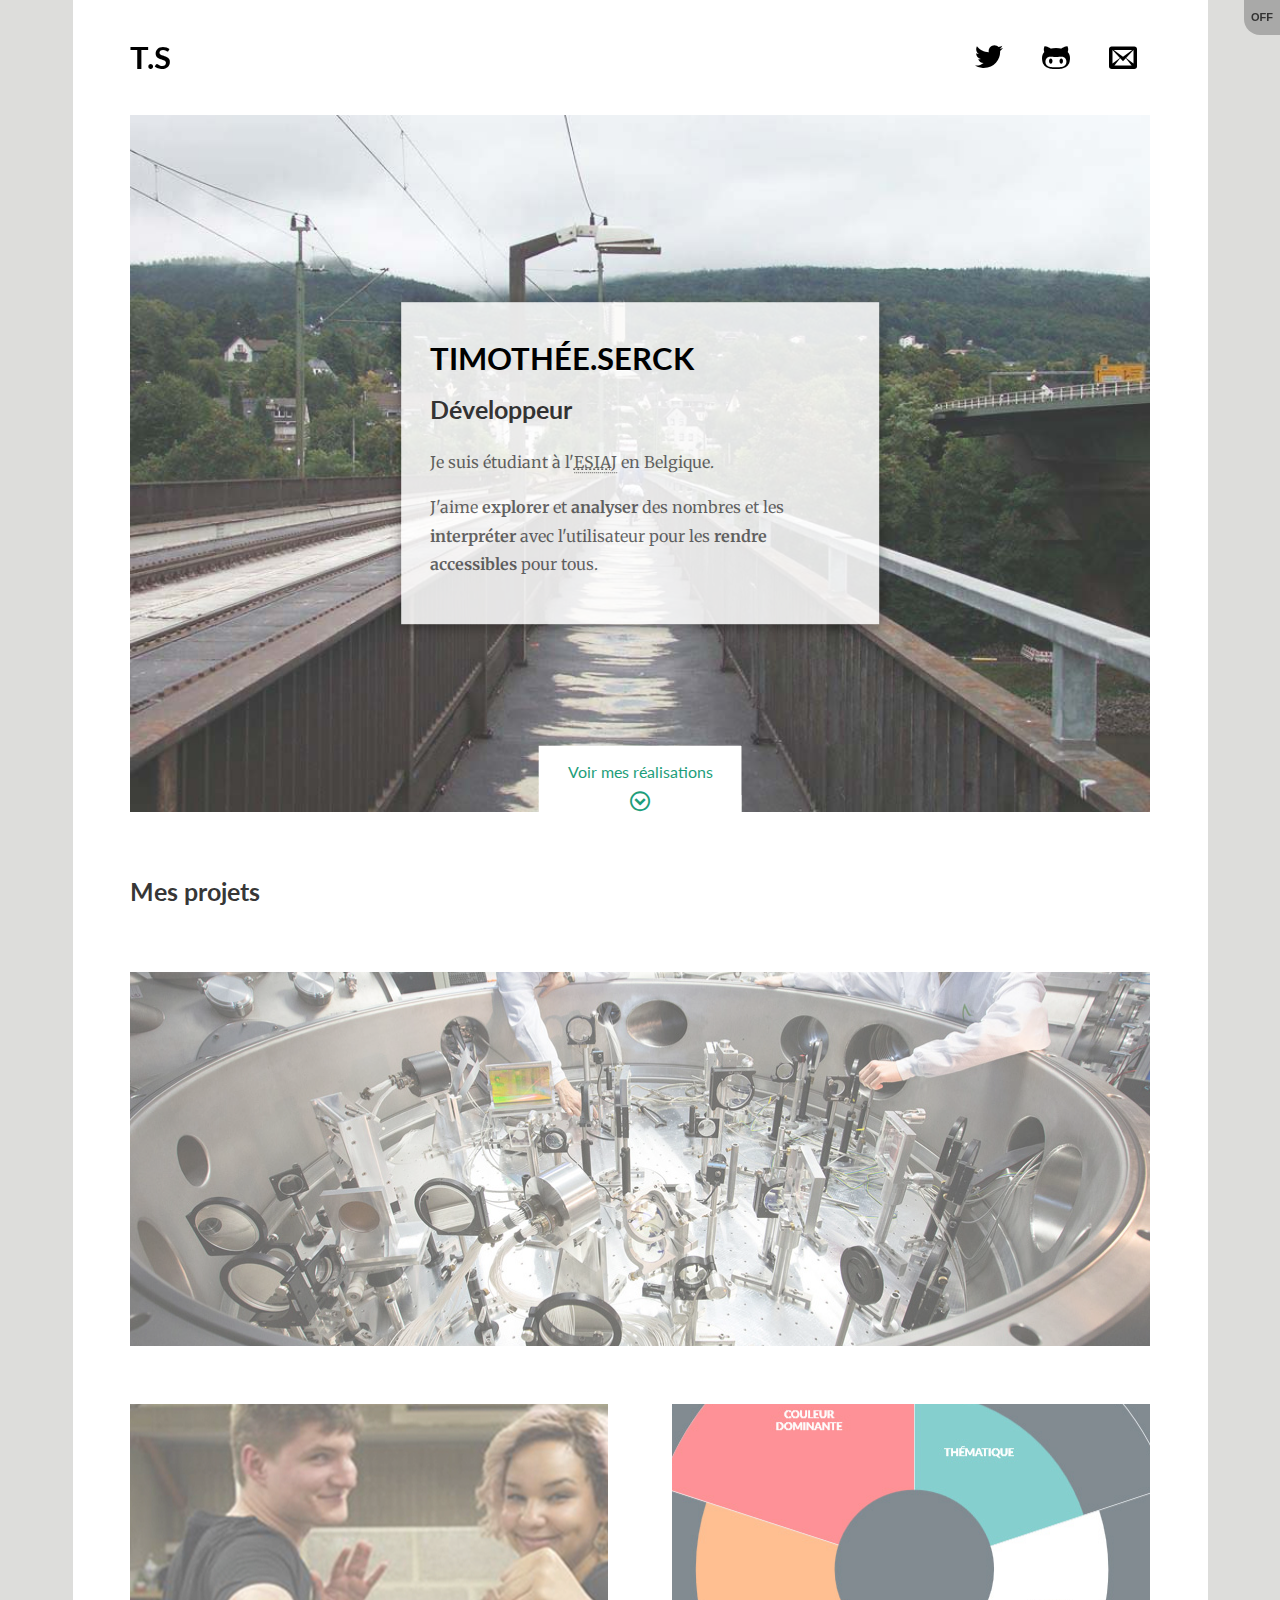
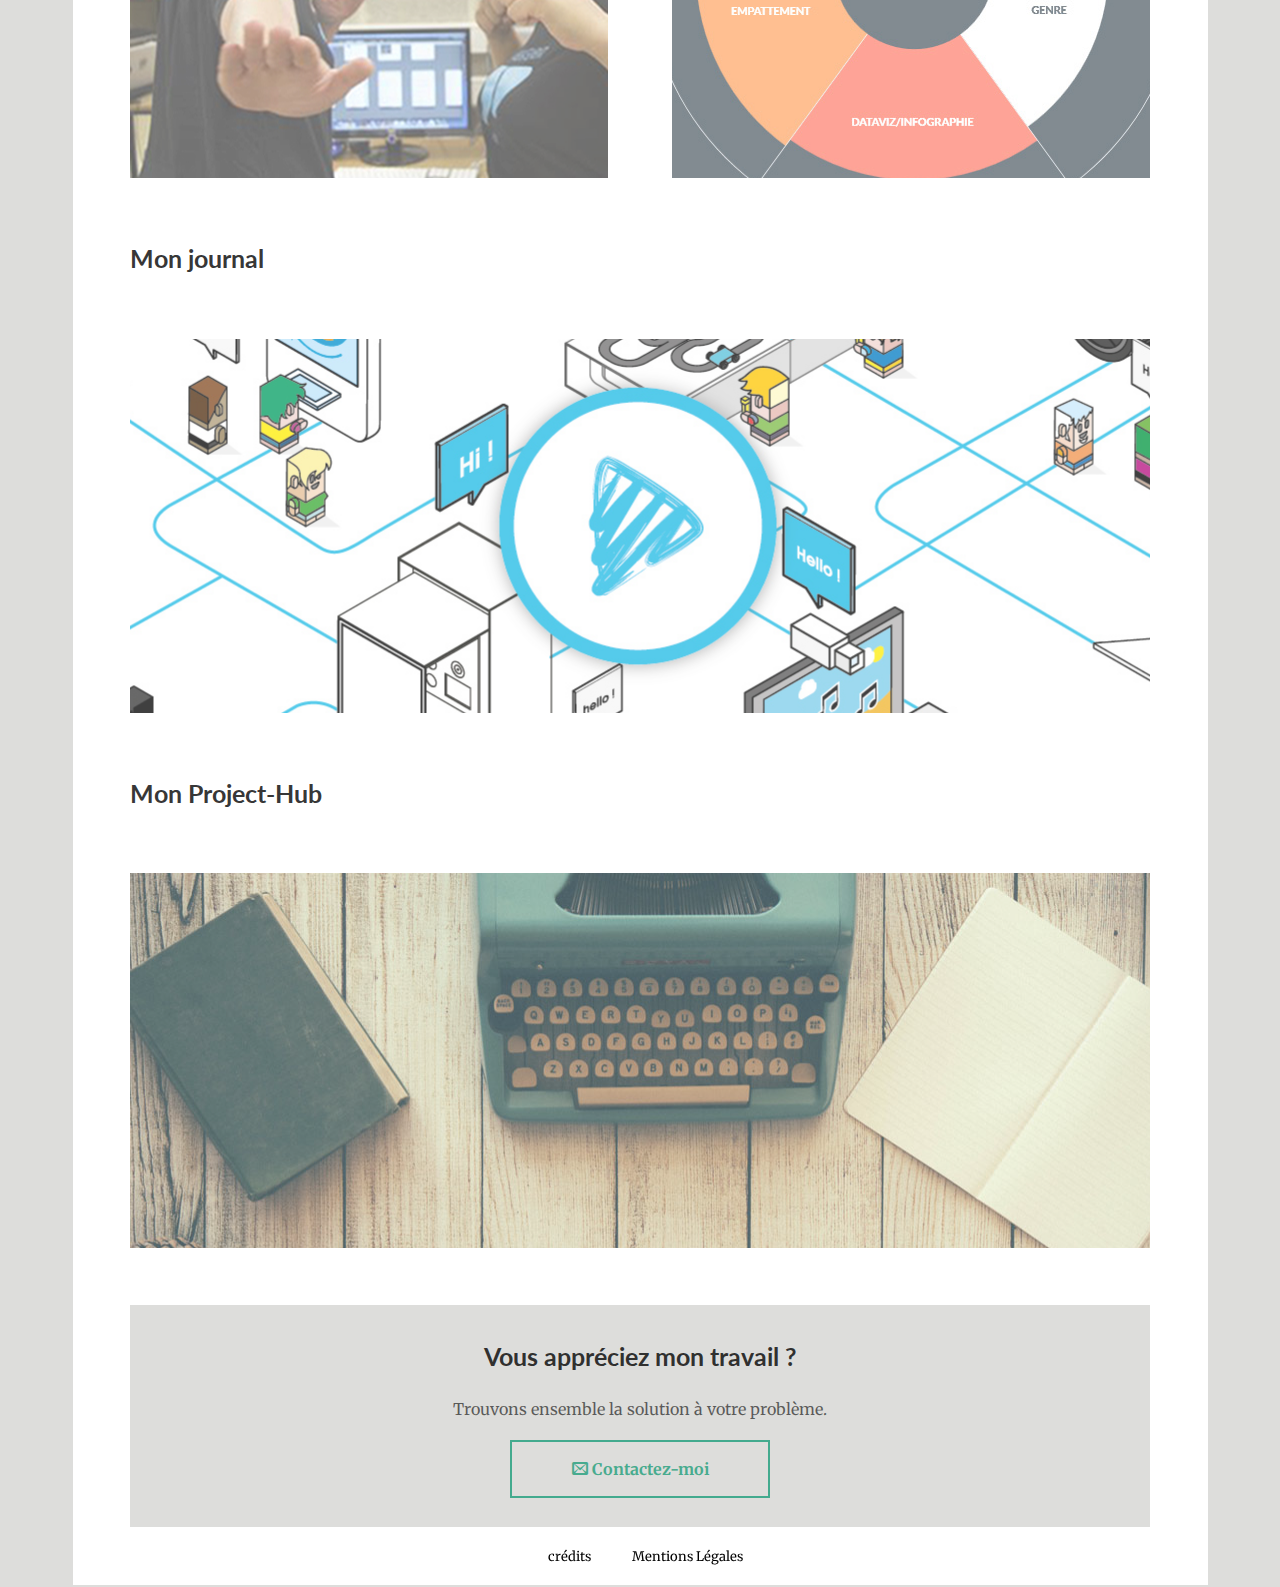
<file: index.html>
<!DOCTYPE html>
<html lang="fr">


<!-- Mirrored from timotheeserck.be/projets/oldsite/ by HTTrack Website Copier/3.x [XR&CO'2014], Sat, 02 Oct 2021 09:22:05 GMT -->
<head>
    <meta charset="utf-8" />
    <title>Timothée Serck</title>
    <meta property="og:title" content="Timothée Serck - Développeur" />
    <meta property="og:type" content="website" />
    <meta property="og:url" content="../../../www.timotheeserck.be/index.html" />
    <meta property="og:image" content="../../../www.timotheeserck.be/img/header.html">
    <meta property="og:description" content="Site personnel de Timothée Serck">
    <meta name="description" content="Site personnel de Timothée Serck">
    <meta name="keywords" content="Timothee, Serck, Développeur, lab, dataviz, webbassement">
    <meta name="author" content="Timothee Serck">
    <meta name="viewport" content="initial-scale=1.0">
    <meta name="apple-mobile-web-app-capable" content="yes">
    <meta name="apple-mobile-web-app-title" content="Timothee Serck">
    <meta name="mobile-web-app-capable" content="yes">
    <meta name="apple-mobile-web-app-status-bar-style" content="black-translucent">
    <link rel="apple-touch-icon" href="img/icon/ts_60.png">
    <link rel="apple-touch-icon" sizes="76x76" href="img/icon/ts_76.png">
    <link rel="apple-touch-icon" sizes="120x120" href="img/icon/ts_120.png">
    <link rel="apple-touch-icon" sizes="152x152" href="img/icon/ts_152.png">
    <link href='http://fonts.googleapis.com/css?family=Lato:700' rel='stylesheet' type='text/css'>
    <link href='http://fonts.googleapis.com/css?family=Merriweather:400,400italic' rel='stylesheet' type='text/css'>
    <link href="css/style.css" rel="stylesheet" />
    <link rel="icon" type="image/gif" href="img/icon/favicon.gif" /> </head>

<body>
    <main class="index">
        <nav role="navigation" class="nav">
            <div class="content_width clearfix">
                <h1 class="logo">T.S</h1>
                <ul class="nav__ul clearfix">
                    <li class="nav__li"> <a target="_blank" class="nav__li--a icon-twitter" href="https://twitter.com/Serck_Timothee" title="Twitter"><span class="visibility_hidden">Twitter</span></a> </li>
                    <li class="nav__li"> <a target="_blank" class="nav__li--a  icon-github" title="Github" href="https://github.com/timserck"><span class="visibility_hidden">Github</span></a> </li>
                    <li class="nav__li"> <a href="mailto:timserck@gmail.com" class="icon-mail nav__li--a" title="Contact"><span class="visibility_hidden">timserck@gmail.com</span></a> </li>
                </ul>
            </div>
        </nav>
        <header>
            <div class="center">
                <div class="center_content header_content">
                    <h1 class="center__h1">Timothée.Serck</h1>
                    <h2 class="center__h2">Développeur</h2>
                    <p class="center__p">Je suis étudiant à l'<abbr title="École Supérieure d'Infographie Albert Jacquard">ESIAJ</abbr> en Belgique.</p>
                    <p class="center__p">J'aime <strong>explorer</strong> et <strong>analyser</strong> des nombres et les <strong>interpréter</strong> avec l'utilisateur pour les <strong>rendre accessibles</strong> pour tous.</p>

                </div> <a class="header__a" href="#projets">Voir mes réalisations<span class="icon-down"> </span></a>
            </div>
        </header>
        <section id="projets" class="projets">
            <h2>Mes projets</h2>
            <ul class="clearfix">
                <li class="projets__li case_lab">
                    <a class="projets__li--a" href="lab.html">
                        <div class="center_content">
                            <h3>Mes découvertes</h3>
                            <p>J’aime expérimenter des nouvelles technologies mais toujours au service de l’utilisateur (Json, UX, API).</p> <span class="btn-1">Explorer</span> </div>
                    </a>
                </li>
                <li class="projets__li col-2 case_wb">
                    <a class="projets__li--a" href="webbassement.html">
                        <div class="center_content">
                            <h3>Web Bassement</h3>
                            <p>24h non stop de code, une application, un jury. Une nouvelle façon de manifester : Laws updates </p> <span class="btn-1">Découvrir</span> </div>
                    </a>
                </li>
                <li class="projets__li col-2 case_meta">
                    <a class="projets__li--a" href="dataviz.html">
                        <div class="center_content">
                            <h3>Meta Dataviz</h3>
                            <p>Chaque année, les étudiants de DWM se prêtent à l'exercice de la visualisation de données. Mais que se passe-t-il lorsqu'on analyse leurs travaux ?</p> <span class="btn-1">Analyser</span> </div>
                    </a>
                </li>

            </ul>
           
        <section class="journal">          
            <h2>Mon journal</h2>
            <ul class="clearfix">
                <li class="projets__li case_stage">
                    <a class="projets__li--a" href="journal/index.html">
                        <div class="center_content">
                            <h3>Journal de stage</h3>
                            <p>à Eventattitude</p>
                            <span class="btn-1">Suivez mes aventures</span> 
                        </div>
                    </a>
                </li>
            </ul> 
        </section>

         <section class="hub">          
            <h2>Mon Project-Hub</h2>
            <ul class="clearfix">
                <li class="projets__li case_hub">
                    <a class="projets__li--a" href="projecthub/index.html">
                        <div class="center_content">
                            <h3>Mes derniers projects</h3>
                            <p>TFE ...</p>
                            <span class="btn-1">Suivez mes projects</span> 
                        </div>
                    </a>
                </li>
            </ul> 
        </section>
        <section class="contact clearfix">
            <h2>Vous appréciez mon travail ?</h2>
            <p>Trouvons ensemble la solution à votre problème.</p>
            <a class="btn-3" href="mailto:timserck@gmail.com">
                <span class="icon-mail"></span> Contactez-moi
                <span class="visibility_hidden">timserck@gmail.com</span>
            </a>
        </section>
        <footer role="contentinfo" class="footer">
            <ul class="footer__ul">
                <li class="footer__li"> <a class="footer__a" href="credits.html">crédits</a> </li>
                <li class="footer__li"> <a class="footer__a" href="mentions.html">Mentions Légales</a> </li>
            </ul>
        </footer>
    </main>
    <script src="js/lib/jquery-1.11.0.min.js"></script>
    <script src="js/lib/hugrid.js"></script>
    <script src="js/lib/retina.js"></script>
    <script src="js/main.js"></script>
</body>


<!-- Mirrored from timotheeserck.be/projets/oldsite/ by HTTrack Website Copier/3.x [XR&CO'2014], Sat, 02 Oct 2021 09:22:10 GMT -->
</html>
</file>
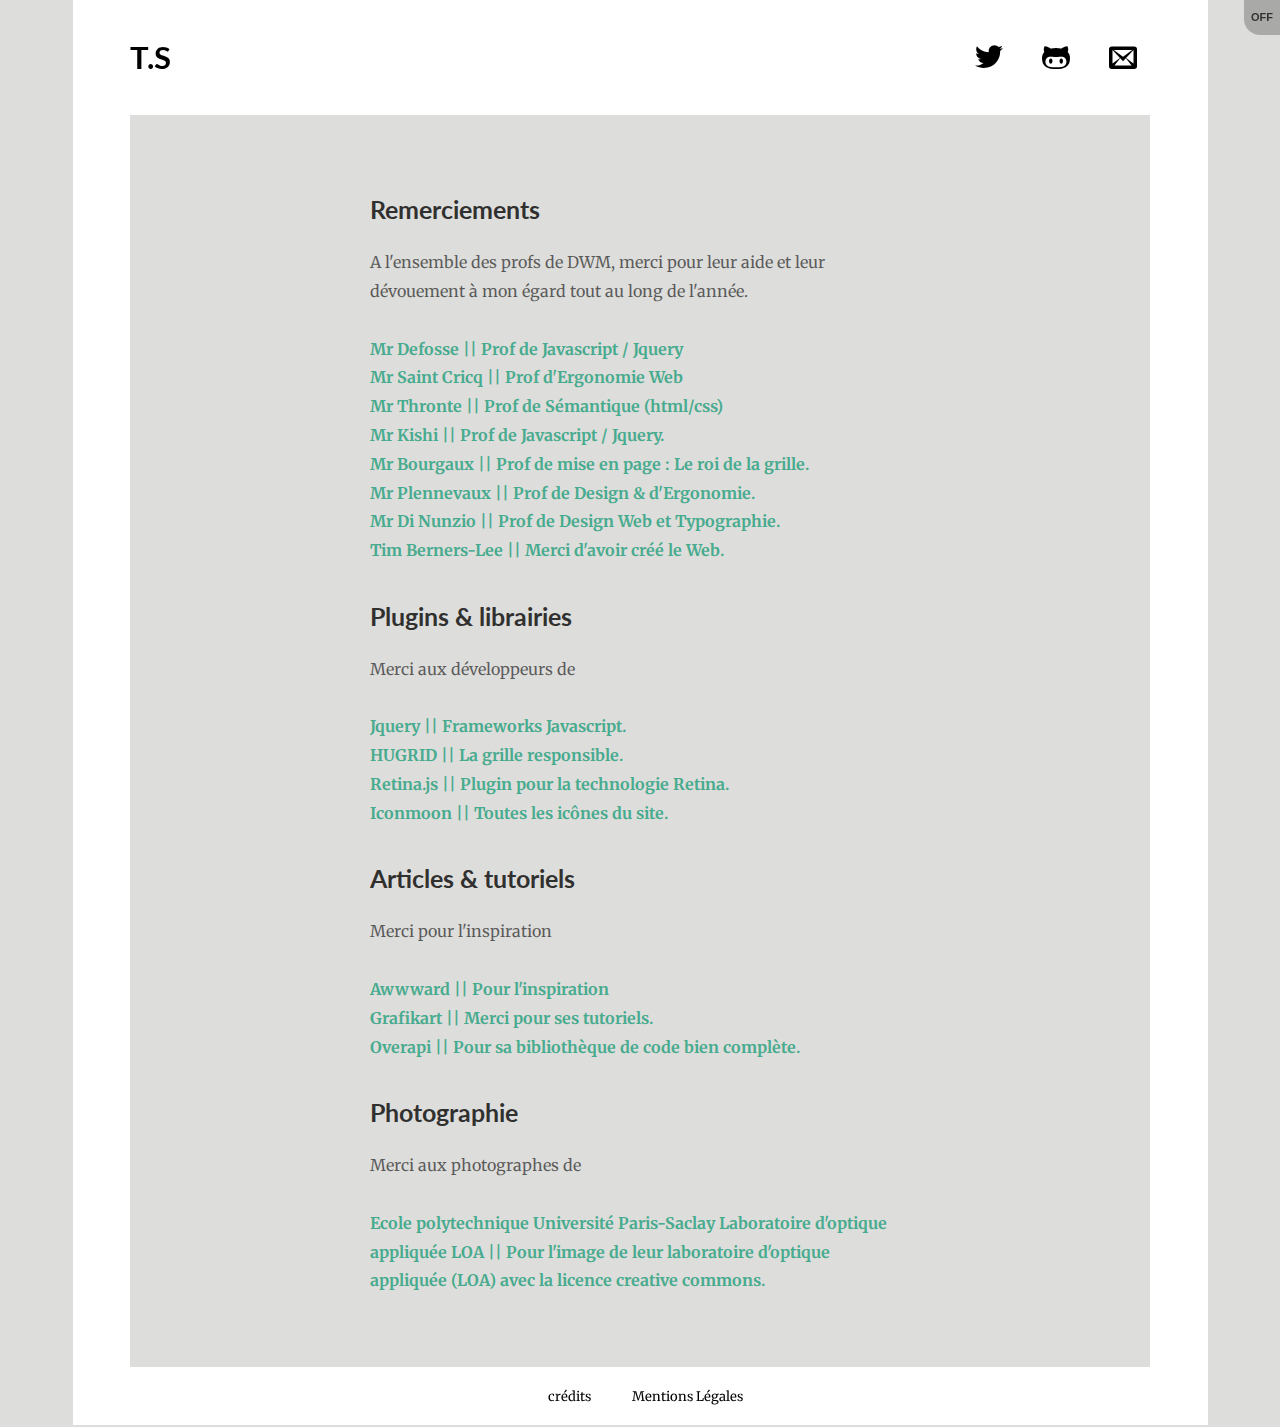
<file: credits.html>
<!DOCTYPE html>
<html lang="fr">


<!-- Mirrored from timotheeserck.be/projets/oldsite/credits.html by HTTrack Website Copier/3.x [XR&CO'2014], Sat, 02 Oct 2021 09:26:04 GMT -->
<head>
    <title>Timothée Serck || crédits</title>
    <meta charset="utf-8" />
    <meta property="og:title" content="crédits" />
    <meta property="og:type" content="website" />
    <meta property="og:url" content="../../../www.timotheeserck.be/credits.html" />
    <meta property="og:image" content="../../../www.timotheeserck.be/img/icon/ts_200.html">
    <meta property="og:description" content="A l'ensemble des profs de DWM, Merci pour leur aide et leur dévouement à mon égard tout au long de l'année.">
    <meta name="description" content="A l'ensemble des profs de DWM, Merci pour leur aide et leur dévouement à mon égard tout au long de l'année.">
    <meta name="keywords" content="Timothee, Serck, Développeur, lab, dataviz, webbassement">
    <meta name="author" content="Timothee Serck">
    <meta name="viewport" content="initial-scale=1.0">
    <meta name="apple-mobile-web-app-capable" content="yes">
    <meta name="apple-mobile-web-app-title" content="Timothee Serck">
    <meta name="mobile-web-app-capable" content="yes">
    <meta name="apple-mobile-web-app-status-bar-style" content="black-translucent">
    <link rel="apple-touch-icon" href="img/icon/ts_60.png">
    <link rel="apple-touch-icon" sizes="76x76" href="img/icon/ts_76.png">
    <link rel="apple-touch-icon" sizes="120x120" href="img/icon/ts_120.png">
    <link rel="apple-touch-icon" sizes="152x152" href="img/icon/ts_152.png">
    <link href='http://fonts.googleapis.com/css?family=Lato:700' rel='stylesheet' type='text/css'>
    <link href='http://fonts.googleapis.com/css?family=Merriweather:400,400italic' rel='stylesheet' type='text/css'>
    <link href="css/style.css" rel="stylesheet" />
    <link rel="icon" type="image/gif" href="img/icon/favicon.gif" /> </head>

<body>
    <main>
        <nav role="navigation" class="nav">
            <div class="content_width clearfix"> <a href="index-2.html"><h1 class="logo" >T.S</h1></a>
                <ul class="nav__ul clearfix">
                    <li class="nav__li"> <a target="_blank" class="nav__li--a icon-twitter" href="https://twitter.com/Serck_Timothee" title="Twitter"><span class="visibility_hidden">Twitter</span></a> </li>
                    <li class="nav__li"> <a target="_blank" class="nav__li--a  icon-github" title="Github" href="https://github.com/timserck"><span class="visibility_hidden">Github</span></a> </li>
                    <li class="nav__li"> <a href="mailto:timserck@gmail.com" class="icon-mail nav__li--a" title="contact"><span class="visibility_hidden">timserck@gmail.com</span></a> </li>
                </ul>
            </div>
        </nav>
        <section class="mention">
            <div class="middle">
                <h2>Remerciements</h2>
                <p>A l'ensemble des profs de DWM, merci pour leur aide et leur dévouement à mon égard tout au long de l'année.</p>
                <ul class="col-space">
                    <li> <a class="btn-2" target="_blank" href="http://be.linkedin.com/pub/christian-delfosse/0/b10/862"> Mr Defosse || Prof de Javascript / Jquery  <span class="icon-target"></span></a> </li>
                    <li> <a class="btn-2" target="_blank" href="https://twitter.com/remysaintcricq">Mr Saint Cricq || Prof d'Ergonomie Web <span class="icon-target"></span></a> </li>
                    <li> <a class="btn-2" target="_blank" href="https://twitter.com/lipelip">Mr Thronte || Prof de Sémantique (html/css) <span class="icon-target"></span></a> </li>
                    <li> <a class="btn-2" target="_blank" href="https://twitter.com/teddytdk">Mr Kishi || Prof de Javascript / Jquery. <span class="icon-target"></span></a> </li>
                    <li> <a class="btn-2" target="_blank" href="https://twitter.com/fbourgaux">Mr Bourgaux || Prof de mise en page : Le roi de la grille. <span class="icon-target"></span></a> </li>
                    <li> <a class="btn-2" target="_blank" href="https://twitter.com/aplennevaux"> Mr Plennevaux || Prof de Design & d'Ergonomie. <span class="icon-target"></span></a>
                        <li> <a class="btn-2" target="_blank" href="https://twitter.com/aqro"> Mr Di Nunzio || Prof de Design Web et Typographie. <span class="icon-target"></span></a> </li>
                        <li> <a class="btn-2" target="_blank" href="http://fr.wikipedia.org/wiki/Tim_Berners-Lee"> Tim Berners-Lee || Merci d'avoir créé le Web. <span class="icon-target"></span></a> </li>
                </ul>
                <h2>Plugins & librairies</h2>
                <p>Merci aux développeurs de </p>
                <ul class="col-space">
                    <li> <a class="btn-2" target="_blank" href="#">Jquery || Frameworks Javascript. <span class="icon-target"></span></a> </li>
                    <li> <a class="btn-2" target="_blank" href="#">HUGRID || La grille responsible. <span class="icon-target"></span></a> </li>
                    <li> <a class="btn-2" target="_blank" href="#">Retina.js || Plugin pour la technologie Retina. <span class="icon-target"></span></a> </li>
                    <li> <a class="btn-2" target="_blank" href="#">Iconmoon || Toutes les icônes du site. <span class="icon-target"></span></a> </li>
                </ul>
                <h2>Articles & tutoriels</h2>
                <p>Merci pour l'inspiration</p>
                <ul class="col-space">
                    <li> <a class="btn-2" target="_blank" href="http://www.awwwards.com/">Awwward || Pour l'inspiration <span class="icon-target"></span> </a> </li>
                    <li> <a class="btn-2" target="_blank" href="http://www.grafikart.fr/">Grafikart || Merci pour ses tutoriels. <span class="icon-target"></span></a> </li>
                    <li> <a class="btn-2" target="_blank" href="http://overapi.com/">Overapi || Pour sa bibliothèque de code bien complète. <span class="icon-target"></span></a> </li>
                </ul>
                <h2>Photographie</h2>
                <p>Merci aux photographes de</p>
                <ul class="col-space">
                    <li> <a class="btn-2" target="_blank" href="https://goo.gl/FNkicw">
Ecole polytechnique Université Paris-Saclay  Laboratoire d'optique appliquée LOA || Pour l'image de leur laboratoire d'optique appliquée (LOA) avec la licence creative commons. <span class="icon-target"></span></a> </li>
                </ul>
            </div>
        </section>
        <footer class="footer" role="contentinfo">
            <ul class="footer__ul">
                <li class="footer__li"> <a class="footer__a" href="credits.html">crédits</a> </li>
                <li class="footer__li"> <a class="footer__a" href="mentions.html">Mentions Légales</a> </li>
            </ul>
        </footer>
    </main>
    <script src="js/lib/jquery-1.11.0.min.js"></script>
    <script src="js/lib/hugrid.js"></script>
    <script src="js/lib/retina.js"></script>
    <script src="js/main.js"></script>
</body>


<!-- Mirrored from timotheeserck.be/projets/oldsite/credits.html by HTTrack Website Copier/3.x [XR&CO'2014], Sat, 02 Oct 2021 09:26:05 GMT -->
</html>
</file>
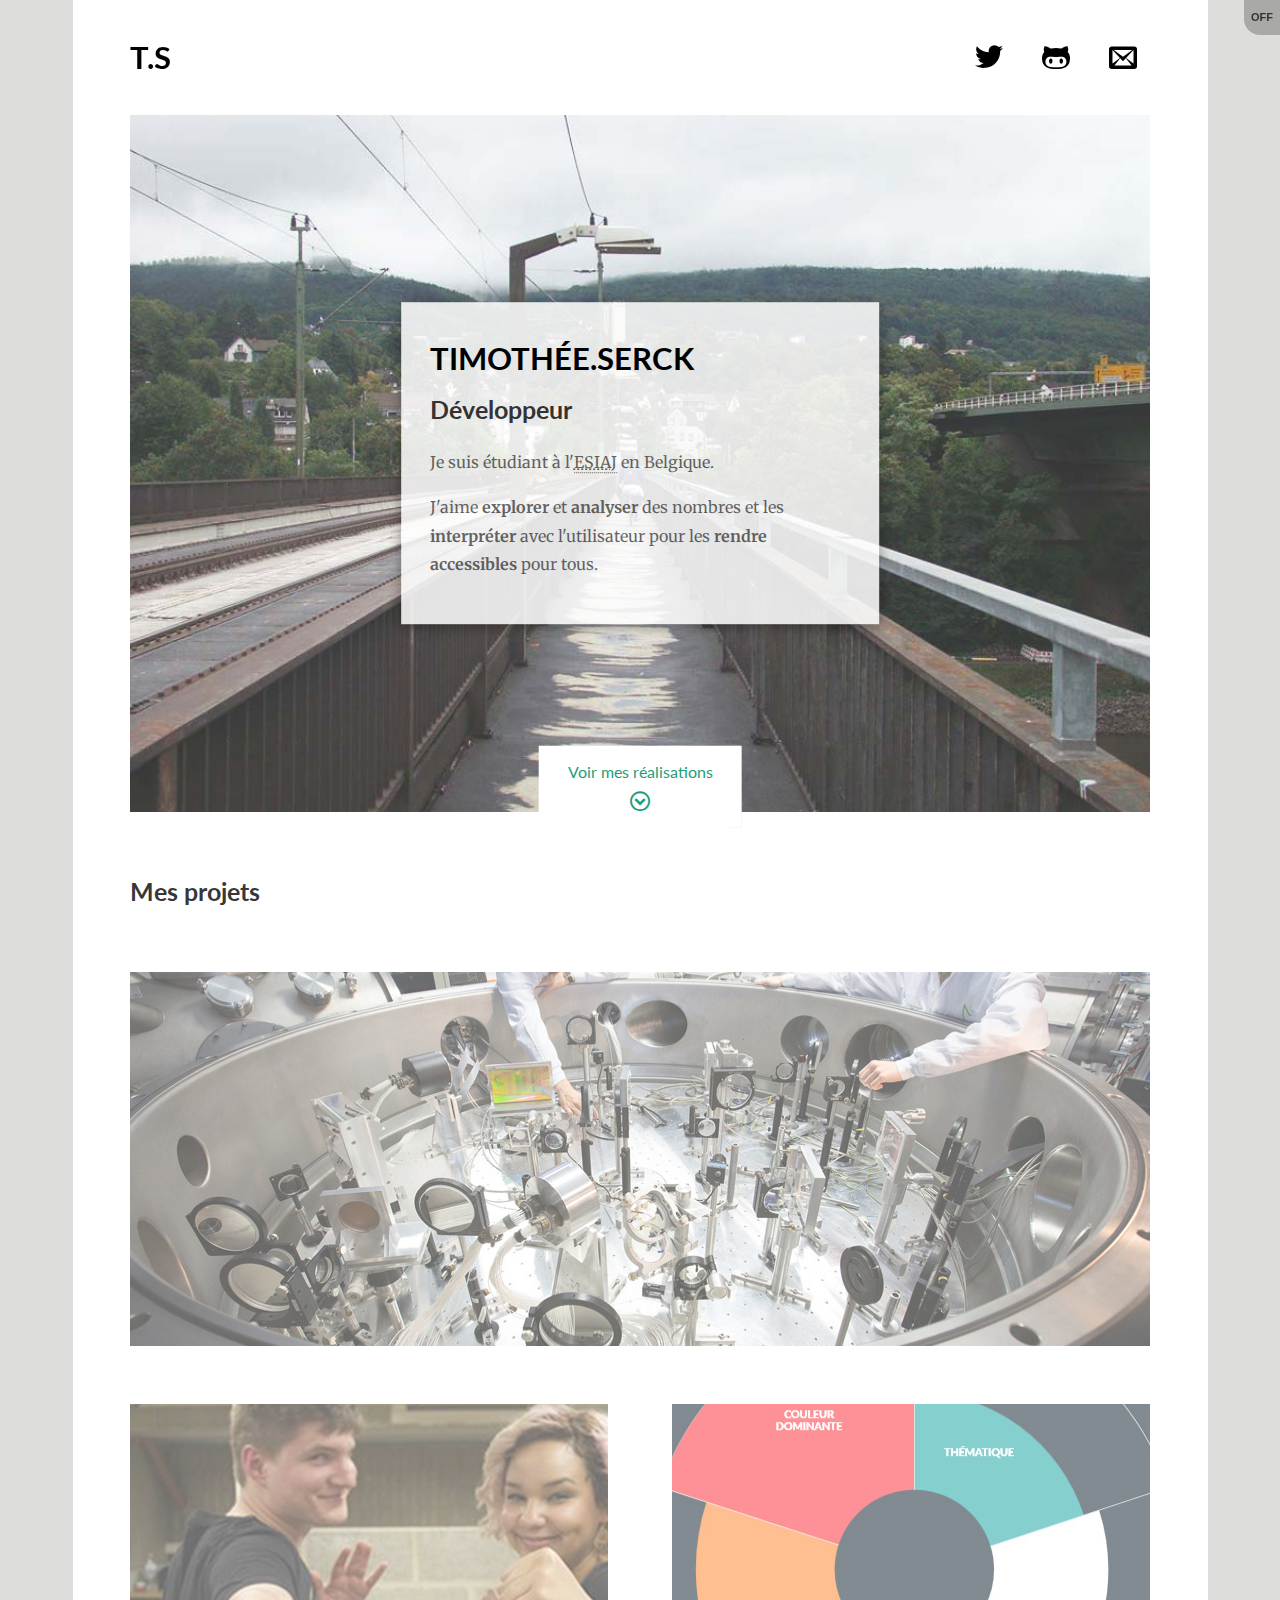
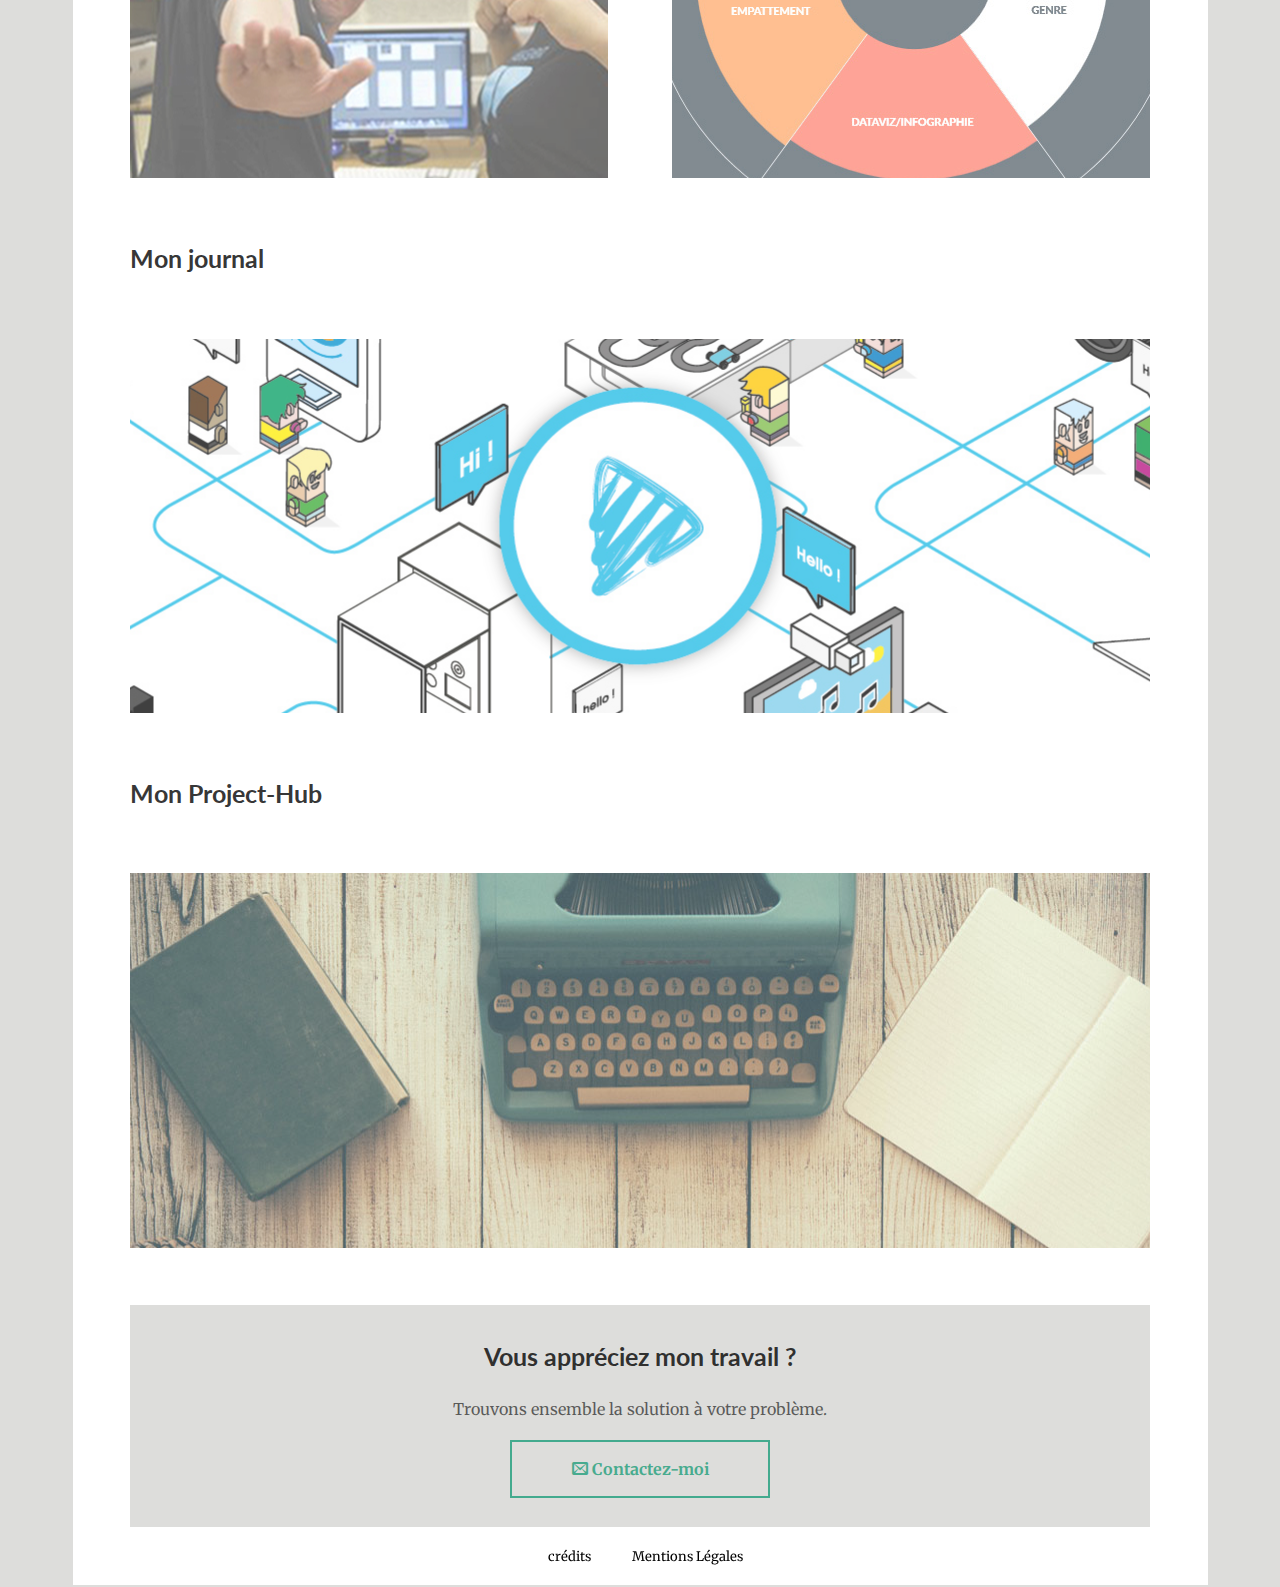
<file: index-2.html>
<!DOCTYPE html>
<html lang="fr">


<!-- Mirrored from timotheeserck.be/projets/oldsite/index.html by HTTrack Website Copier/3.x [XR&CO'2014], Sat, 02 Oct 2021 09:29:51 GMT -->
<head>
    <meta charset="utf-8" />
    <title>Timothée Serck</title>
    <meta property="og:title" content="Timothée Serck - Développeur" />
    <meta property="og:type" content="website" />
    <meta property="og:url" content="../../../www.timotheeserck.be/index.html" />
    <meta property="og:image" content="../../../www.timotheeserck.be/img/header.html">
    <meta property="og:description" content="Site personnel de Timothée Serck">
    <meta name="description" content="Site personnel de Timothée Serck">
    <meta name="keywords" content="Timothee, Serck, Développeur, lab, dataviz, webbassement">
    <meta name="author" content="Timothee Serck">
    <meta name="viewport" content="initial-scale=1.0">
    <meta name="apple-mobile-web-app-capable" content="yes">
    <meta name="apple-mobile-web-app-title" content="Timothee Serck">
    <meta name="mobile-web-app-capable" content="yes">
    <meta name="apple-mobile-web-app-status-bar-style" content="black-translucent">
    <link rel="apple-touch-icon" href="img/icon/ts_60.png">
    <link rel="apple-touch-icon" sizes="76x76" href="img/icon/ts_76.png">
    <link rel="apple-touch-icon" sizes="120x120" href="img/icon/ts_120.png">
    <link rel="apple-touch-icon" sizes="152x152" href="img/icon/ts_152.png">
    <link href='http://fonts.googleapis.com/css?family=Lato:700' rel='stylesheet' type='text/css'>
    <link href='http://fonts.googleapis.com/css?family=Merriweather:400,400italic' rel='stylesheet' type='text/css'>
    <link href="css/style.css" rel="stylesheet" />
    <link rel="icon" type="image/gif" href="img/icon/favicon.gif" /> </head>

<body>
    <main class="index">
        <nav role="navigation" class="nav">
            <div class="content_width clearfix">
                <h1 class="logo">T.S</h1>
                <ul class="nav__ul clearfix">
                    <li class="nav__li"> <a target="_blank" class="nav__li--a icon-twitter" href="https://twitter.com/Serck_Timothee" title="Twitter"><span class="visibility_hidden">Twitter</span></a> </li>
                    <li class="nav__li"> <a target="_blank" class="nav__li--a  icon-github" title="Github" href="https://github.com/timserck"><span class="visibility_hidden">Github</span></a> </li>
                    <li class="nav__li"> <a href="mailto:timserck@gmail.com" class="icon-mail nav__li--a" title="Contact"><span class="visibility_hidden">timserck@gmail.com</span></a> </li>
                </ul>
            </div>
        </nav>
        <header>
            <div class="center">
                <div class="center_content header_content">
                    <h1 class="center__h1">Timothée.Serck</h1>
                    <h2 class="center__h2">Développeur</h2>
                    <p class="center__p">Je suis étudiant à l'<abbr title="École Supérieure d'Infographie Albert Jacquard">ESIAJ</abbr> en Belgique.</p>
                    <p class="center__p">J'aime <strong>explorer</strong> et <strong>analyser</strong> des nombres et les <strong>interpréter</strong> avec l'utilisateur pour les <strong>rendre accessibles</strong> pour tous.</p>

                </div> <a class="header__a" href="#projets">Voir mes réalisations<span class="icon-down"> </span></a>
            </div>
        </header>
        <section id="projets" class="projets">
            <h2>Mes projets</h2>
            <ul class="clearfix">
                <li class="projets__li case_lab">
                    <a class="projets__li--a" href="lab.html">
                        <div class="center_content">
                            <h3>Mes découvertes</h3>
                            <p>J’aime expérimenter des nouvelles technologies mais toujours au service de l’utilisateur (Json, UX, API).</p> <span class="btn-1">Explorer</span> </div>
                    </a>
                </li>
                <li class="projets__li col-2 case_wb">
                    <a class="projets__li--a" href="webbassement.html">
                        <div class="center_content">
                            <h3>Web Bassement</h3>
                            <p>24h non stop de code, une application, un jury. Une nouvelle façon de manifester : Laws updates </p> <span class="btn-1">Découvrir</span> </div>
                    </a>
                </li>
                <li class="projets__li col-2 case_meta">
                    <a class="projets__li--a" href="dataviz.html">
                        <div class="center_content">
                            <h3>Meta Dataviz</h3>
                            <p>Chaque année, les étudiants de DWM se prêtent à l'exercice de la visualisation de données. Mais que se passe-t-il lorsqu'on analyse leurs travaux ?</p> <span class="btn-1">Analyser</span> </div>
                    </a>
                </li>

            </ul>
           
        <section class="journal">          
            <h2>Mon journal</h2>
            <ul class="clearfix">
                <li class="projets__li case_stage">
                    <a class="projets__li--a" href="journal/index.html">
                        <div class="center_content">
                            <h3>Journal de stage</h3>
                            <p>à Eventattitude</p>
                            <span class="btn-1">Suivez mes aventures</span> 
                        </div>
                    </a>
                </li>
            </ul> 
        </section>

         <section class="hub">          
            <h2>Mon Project-Hub</h2>
            <ul class="clearfix">
                <li class="projets__li case_hub">
                    <a class="projets__li--a" href="projecthub/index.html">
                        <div class="center_content">
                            <h3>Mes derniers projects</h3>
                            <p>TFE ...</p>
                            <span class="btn-1">Suivez mes projects</span> 
                        </div>
                    </a>
                </li>
            </ul> 
        </section>
        <section class="contact clearfix">
            <h2>Vous appréciez mon travail ?</h2>
            <p>Trouvons ensemble la solution à votre problème.</p>
            <a class="btn-3" href="mailto:timserck@gmail.com">
                <span class="icon-mail"></span> Contactez-moi
                <span class="visibility_hidden">timserck@gmail.com</span>
            </a>
        </section>
        <footer role="contentinfo" class="footer">
            <ul class="footer__ul">
                <li class="footer__li"> <a class="footer__a" href="credits.html">crédits</a> </li>
                <li class="footer__li"> <a class="footer__a" href="mentions.html">Mentions Légales</a> </li>
            </ul>
        </footer>
    </main>
    <script src="js/lib/jquery-1.11.0.min.js"></script>
    <script src="js/lib/hugrid.js"></script>
    <script src="js/lib/retina.js"></script>
    <script src="js/main.js"></script>
</body>


<!-- Mirrored from timotheeserck.be/projets/oldsite/index.html by HTTrack Website Copier/3.x [XR&CO'2014], Sat, 02 Oct 2021 09:29:51 GMT -->
</html>
</file>
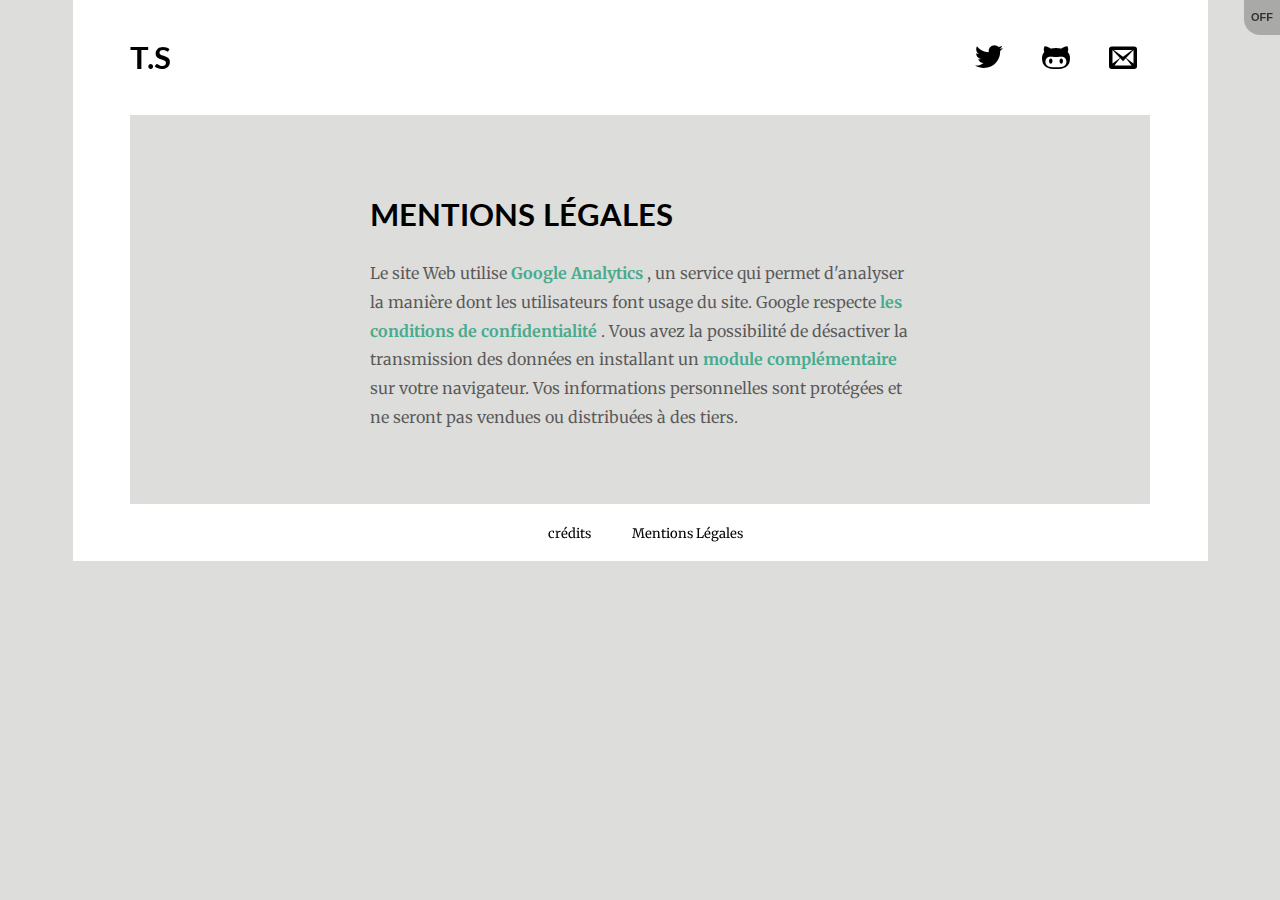
<file: mentions.html>
<!DOCTYPE html>
<html lang="fr">


<!-- Mirrored from timotheeserck.be/projets/oldsite/mentions.html by HTTrack Website Copier/3.x [XR&CO'2014], Sat, 02 Oct 2021 09:26:05 GMT -->
<head>
    <meta charset="utf-8" />
    <title>Timothée Serck || mentions légales</title>
    <meta property="og:title" content="Mentions légales" />
    <meta property="og:type" content="website" />
    <meta property="og:url" content="../../../www.timotheeserck.be/mentions.html" />
    <meta property="og:image" content="../../../www.timotheeserck.be/img/icon/ts_200.html">
    <meta property="og:description" content="Le site Web utilise Google Analytics, un service qui permet d'analyser la manière dont les utilisateurs font usage du site.">
    <meta name="description" content="Le site Web utilise Google Analytics, un service qui permet d'analyser la manière dont les utilisateurs font usage du site.">
    <meta name="keywords" content="Timothee, Serck, Développeur, lab, dataviz, webbassement">
    <meta name="author" content="Timothee Serck">
    <meta name="viewport" content="initial-scale=1.0">
    <meta name="apple-mobile-web-app-capable" content="yes">
    <meta name="apple-mobile-web-app-title" content="Timothee Serck">
    <meta name="mobile-web-app-capable" content="yes">
    <meta name="apple-mobile-web-app-status-bar-style" content="black-translucent">
    <link rel="apple-touch-icon" href="img/icon/ts_60.png">
    <link rel="apple-touch-icon" sizes="76x76" href="img/icon/ts_76.png">
    <link rel="apple-touch-icon" sizes="120x120" href="img/icon/ts_120.png">
    <link rel="apple-touch-icon" sizes="152x152" href="img/icon/ts_152.png">
    <link href='http://fonts.googleapis.com/css?family=Lato:700' rel='stylesheet' type='text/css'>
    <link href='http://fonts.googleapis.com/css?family=Merriweather:400,400italic' rel='stylesheet' type='text/css'>
    <link href="css/style.css" rel="stylesheet" />
    <link rel="icon" type="image/gif" href="img/icon/favicon.gif" /> </head>

<body>
    <main>
        <nav role="navigation" class="nav">
            <div class="content_width clearfix"> <a href="index-2.html"><h1 class="logo" >T.S</h1></a>
                <ul class="nav__ul clearfix">
                    <li class="nav__li"> <a target="_blank" class="nav__li--a icon-twitter" href="https://twitter.com/Serck_Timothee" title="Twitter"><span class="visibility_hidden">Twitter</span></a> </li>
                    <li class="nav__li"> <a target="_blank" class="nav__li--a  icon-github" title="Github" href="https://github.com/timserck"><span class="visibility_hidden">Github</span></a> </li>
                    <li class="nav__li"> <a href="mailto:timserck@gmail.com" class="icon-mail nav__li--a" title="contact"><span class="visibility_hidden">timserck@gmail.com</span></a> </li>
                </ul>
            </div>
        </nav>
        <section class="mention">
            <div class="middle">
                <h1>Mentions légales</h1>
                <p>Le site Web utilise <a class="btn-2" href="http://www.google.com/analytics/" target="_blank">Google Analytics <span class="icon-target"></span></a>, un service qui permet d'analyser la manière dont les utilisateurs font usage du site. Google respecte <a class="btn-2" href="http://www.google.be/intl/fr_ALL/analytics/learn/privacy.html" target="_blank">les conditions de confidentialité <span class="icon-target"></span></a>. Vous avez la possibilité de désactiver la transmission des données en installant un <a class="btn-2" href="https://chrome.google.com/webstore/detail/google-analytics-opt-out/fllaojicojecljbmefodhfapmkghcbnh?hl=fr" target="_blank">module complémentaire <span class="icon-target"></span></a> sur votre navigateur. Vos informations personnelles sont protégées et ne seront pas vendues ou distribuées à des tiers. </p>
            </div>
        </section>
        <footer class="footer" role="contentinfo">
            <ul class="footer__ul">
                <li class="footer__li"> <a class="footer__a" href="credits.html">crédits</a> </li>
                <li class="footer__li"> <a class="footer__a" href="mentions.html">Mentions Légales</a> </li>
            </ul>
        </footer>
    </main>
    <script src="js/lib/jquery-1.11.0.min.js"></script>
    <script src="js/lib/hugrid.js"></script>
    <script src="js/lib/retina.js"></script>
    <script src="js/main.js"></script>
</body>


<!-- Mirrored from timotheeserck.be/projets/oldsite/mentions.html by HTTrack Website Copier/3.x [XR&CO'2014], Sat, 02 Oct 2021 09:26:06 GMT -->
</html>
</file>
<file: css/style.css>
/* titre : TFA 2015 Aout */
/* auteur : Timothee Serck 2tid2*/

/* -------------------------------------------------------------------------- import */

@import "normalize.css";
@import "iconmoon.css";
@import "hugrid.css";

/* ---------------------------------------------------------------------------- base */
*::selection {
    background: rgba(29, 158, 122, .8);
    color: #fff;
}
*::-moz-selection {
    background: rgba(29, 158, 122, .8);
    color: #fff;
}
*::-webkit-selection {
    background: rgba(29, 158, 122, .8);
    color: #fff;
}

.icon-target{
    display: none;
}
html {
    font-size: 62.5%;
}
body {
    font-size: 16px;
}
html,
body {
    background: #DDDDDB;
    font-family: "merriweather", serif;
    -font-smoothing: antialiased;
    -moz-osx-font-smoothing: grayscale;
    text-rendering: optimizeLegibility;
    font-weight: 400;
    line-height: 1.8;
}
main {
    max-width: 1020px;
    margin: 0 auto;
    padding: 0px 5.75rem;
    display: block;
    position: relative;
    background: white;
}
/* ----------------------------------------------------------------------------- font */

h1,
h2,
h3 {
    margin: 0;
    padding: 0;
    font-family: 'Lato', sans-serif;
}
h1 {
    font-size: 3.1rem;
    text-transform: uppercase;
}
h2 {
    font-size: 2.5rem;
    color: rgba(0, 0, 0, .8);
}
h3 {
    font-size: 2rem;
    color: rgba(0, 0, 0, .75);
}
p,
a {
    font-size: 1.6rem;
    font-family: 'Merriweather', sans-serif;
    color: rgba(0, 0, 0, .6);
}
a[target="_blank"] {
    cursor: url(../img/new-tab.png), 50% !important;
    /*firefox and ff*/
    cursor: alias;
}
/* ---------------------------------------------------------------------------- btn */

.btn-1 {
    position: relative;
    font-size: 1.6rem;
}
.btn-1:after {
    content: "";
    display: block;
    position: absolute;
    left: 0;
    bottom: -15px;
    border-bottom: 1px solid black;
    width: 0px;
    -webkit-transition: all .6s;
    -moz-transition: all .6s;
    -ms-transition: all .6s;
    transition: all .6s;
}
.btn-2 {
    font-weight: bold;
    color: rgba(29, 158, 122, .8);
}
.btn-2:hover {
    text-decoration: underline;
}
.btn-3 {
    padding: 1.3rem;
    margin: 0 auto;
    max-width: 230px;
    display: block;
    text-align: center;
    border: 2px solid rgba(29, 158, 122, .8);
    color: rgba(29, 158, 122, .8);
    -webkit-transition: all .6s;
    -moz-transition: all .6s;
    -ms-transition: all .6s;
    transition: all .6s;
    font-weight: bold;
}

.btn-3:hover{
    background: rgba(29, 158, 122, .8);
    color: white;
    -webkit-transition: all .6s;
    -moz-transition: all .6s;
    -ms-transition: all .6s;
    transition: all .6s;
}

.btn-3_a {
    background: white;
    margin: 0;
    padding: 1.3rem;
    max-width: 230px;
    display: block;
    text-align: center;
    border: 2px solid rgba(29, 158, 122, .8);
    color: rgba(29, 158, 122, .8);
    -webkit-transition: all .6s;
    -moz-transition: all .6s;
    -ms-transition: all .6s;
    transition: all .6s;
    font-weight: bold;
}


.btn-3_a:hover{
  -webkit-transition: all .6s;
    -moz-transition: all .6s;
    -ms-transition: all .6s;
    transition: all .6s;
background:  rgba(29, 158, 122, .8);

color: white;
}

.btn-4 {
    padding: 1.1rem;
    margin: 2.8rem auto;
    max-width: 210px;
    display: block;
    text-align: center;
    border: 2px solid white;
    color: white;
    -webkit-transition: all .6s;
    -moz-transition: all .6s;
    -ms-transition: all .6s;
    transition: all .6s;
    font-weight: bold;
}
.btn-4:hover, {
    border: 2px solid white;
    color: white;
    background: rgba( 256, 256, 256, .2);
    -webkit-transition: all .6s;
    -moz-transition: all .6s;
    -ms-transition: all .6s;
    transition: all .6s;
}
/* -------------------------------------------------------------------------- nav */

.nav {
    width: 100%;
    height: 115.2px;
    line-height: 115.2px;
    display: block;
}
.logo {
    backface-visibility: hidden;
    transform: translateZ(0);
    float: left;
    font-family: 'Lato', sans-serif;
    font-weight: 700;
    text-transform: uppercase;
    text-align: left;
    color: black;
}
.nav__ul {
    float: right;
    display: block;
    margin: 0;
    padding: 0;
}
.nav__li {
    float: left;
    margin-left: 1.3rem;
}
.nav__li--a {
    display: block;
    -webkit-transition: all .6s;
    -moz-transition: all .6s;
    -ms-transition: all .6s;
    transition: all .6s;
    backface-visibility: hidden;
    transform: translateZ(0);
    font-size: 2.8rem;
    padding-left: 1.3rem;
    padding-right: 1.3rem;
    color: black;
    line-height: 115.2px;
}
.nav__li--a:hover,
.logo:hover {
    color: rgba(29, 158, 122, .5);
    -webkit-transition: all .6s;
    -moz-transition: all .6s;
    -ms-transition: all .6s;
    transition: all .6s;
}
.nav__li--a:active,
.logo:active {
    color: rgba(29, 158, 122, .5);
    -webkit-transform: scale(.90);
    -ms-transform: scale(.90);
    transform: scale(.90);
    -webkit-transition: all .6s;
    -moz-transition: all .6s;
    -ms-transition: all .6s;
    transition: all .6s;
}
.visibility_hidden {
    border: 0;
    clip: rect(0 0 0 0);
    height: 1px;
    margin: -1px;
    overflow: hidden;
    padding: 0;
    position: absolute;
    width: 1px;
}

/* ------------------------------------------------------------------------- header */
header,
.error {
    background: #ccc;
    height: 640px;
    height: 77.4vh;
    width: 100%;
    position: relative;
    -webkit-transition: all .6s;
    -moz-transition: all .6s;
    -ms-transition: all .6s;
    transition: all .6s;
}
.error .center_content,
.text_center {
    text-align: center;
    margin-bottom: 2.88rem;
    z-index: 999;
}
.index header {
    background: url(../img/header.jpg) no-repeat center;
    -webkit-background-size: cover;
    -moz-background-size: cover;
    -ms-background-size: cover;
    background-size: cover;
}
.center {
    display: block;
    position: relative;
    width: 100%;
    margin: 0 auto;
    height: 100%;
    background: rgba(256, 256, 256, 0);
    -webkit-transition: all .6s;
    -moz-transition: all .6s;
    -ms-transition: all .6s;
    transition: all .6s;
}
.center_content {
    position: absolute;
    top: 50%;
    left: 50%;
    width: 100%;
    max-width: 420px;
    -webkit-transform: translate(-50%, -50%);
    -moz-transform: translate(-50%, -50%);
    -ms-transform: translate(-50%, -50%);
    transform: translate(-50%, -50%);
}
.header_content {
box-shadow: 0 3px 12px rgba(0, 0, 0, 0.23), 0 3px 12px rgba(0, 0, 0, 0.16);
    background: white;
    padding: 5.76rem;
    left: 14.4rem;
}
.header__a {
    background: #fff;
    color: rgba(29, 158, 122, 1);
    font-size: 1.6rem;
    position: absolute;
    bottom: -5.76rem;
    left: 50%;
    padding: 1.25rem 2.88rem;
    text-align: center;
    backface-visibility: hidden;
transform: translateZ(0);
    -webkit-transform: translate(-50%, -50%) scale(1);
    -moz-transform: translate(-50%, -50%) scale(1);
    -ms-transform: translate(-50%, -50%) scale(1);
    transform: translate(-50%, -50%) scale(1);
    -webkit-transition: all .6s;
    -moz-transition: all .6s;
    -ms-transition: all .6s;
    transition: all .6s;
    display: block;
    font-family: 'Lato', sans-serif;
}
.header__a span {
    display: block;
    margin: 0 auto;
    line-height: 2.88rem;
    font-size: 2rem;
}
.header__a:hover {
    -webkit-transition: all .6s;
    -moz-transition: all .6s;
    -ms-transition: all .6s;
    transition: all .6s;
    -webkit-transform: translate(-50%, -50%) scale(.95);
    -moz-transform: translate(-50%, -50%) scale(.95);
    -ms-transform: translate(-50%, -50%) scale(.95);
    transform: translate(-50%, -50%) scale(.95);
}
.header__a:active,
.header__a:after:active {
    -webkit-transform: translate(-50%, -50%) scale(.95);
    -moz-transform: translate(-50%, -50%) scale(.95);
    -ms-transform: translate(-50%, -50%) scale(.95);
    transform: translate(-50%, -50%) scale(.95);
    -webkit-transition: all .6s;
    -moz-transition: all .6s;
    -ms-transition: all .6s;
    transition: all .6s;
}

/* ----------------------------------------------------------------- projets  display*/

.projets,.journal,.hub,
.lab article,
#link,
#case {
    margin-top: 5.76rem;
}
.projets__li {
    height: 374.4px;
    position: relative;
    -webkit-background-size: cover;
    -moz-background-size: cover;
    -ms-background-size: cover;
    background-size: cover;
    margin-top: 5.76rem;
    position: relative;
    -webkit-transition: all .6s;
    -moz-transition: all .6s;
    -ms-transition: all .6s;
    transition: all .6s;
}
.projets__li--a {
    display: block;
    position: relative;
    width: 100%;
    background: rgba(256, 256, 256, .25);
    height: 100%;
    -webkit-transition: all .6s;
    -moz-transition: all .6s;
    -ms-transition: all .6s;
    transition: all .6s;
}
.projets__li--a div {
    max-width: 260px;
    opacity: 0;
    -webkit-transition: all .6s;
    -moz-transition: all .6s;
    -ms-transition: all .6s;
    transition: all .6s;
}
.projets__li--a div p,
.projets__li--a div h3,
.projets__li--a div .btn-1 {
    color: white;
}
/* ---------------------------------------------------------------- background projet */
.case_wb {
    background: url(../img/webbassement.jpg) no-repeat left center;
}
.case_meta {
    background: url(../img/metadataviz.jpg) no-repeat center;
}
.case_lab {
    background: url(../img/lab.jpg) no-repeat center;
}

.case_stage {
    background: url(../img/stage.jpg) no-repeat center;
}
.case_hub {
    background: url(../img/project_hub.jpg) no-repeat top center;
}



/* --------------------------------------------------- hover projet and ex lab effect */

.projets__li:hover,
.autres_projets:hover,
.ex__li:hover {
    -webkit-transform: scale(1.010);
    -moz-transform: scale(1.010);
    -ms-transform: scale(1.010);
    transform: scale(1.010);
   box-shadow: 0 3px 12px rgba(0, 0, 0, 0.23), 0 3px 12px rgba(0, 0, 0, 0.16);
    -webkit-transition: all .6s;
    -moz-transition: all .6s;
    -ms-transition: all .6s;
    transition: all .6s;
    z-index: 999;
}
.projets__li--a:hover,
.autres_projets--a:hover {
    background: rgba(29, 158, 122, .8);
    -webkit-transition: all .6s;
    -moz-transition: all .6s;
    -ms-transition: all .6s;
    transition: all .6s;
}
.projets__li--a:hover div {
    opacity: 1;
    -webkit-transition: .15s all .6s;
    -moz-transition: .15s all .6s;
    -ms-transition: .15s all .6s;
    transition: .15s all .6s;
}
.projets__li:hover .btn-1:after,
.button:hover .btn-1:after {
    width: 100px;
    border-color: white;
    -webkit-transition: .20s all .6s;
    -moz-transition: .20s all .6s;
    -ms-transition: .20s all .6s;
    transition: .20s all .6s;
}

.ex__li:hover .btn-1 {
    color: rgba(0, 0, 0, 1);
    -webkit-transition: all .6s;
    -moz-transition: all .6s;
    -ms-transition: all .6s;
    transition: all .6s;
}
.ex__li:hover .btn-1:after,
.label__active .btn-1:after {
    width: 100px;
    -webkit-transition: all .6s;
    -moz-transition: all .6s;
    -ms-transition: all .6s;
    transition: all .6s;
}

/* ----------------------------------------------------------------- display col */
.col-space {
    margin: 2.88rem 0;
}
.col-2 {
    width: 46.875%;
    float: left;
    display: block;
}

.col-2 p{
    margin: 0;
}
.col-2:last-child {
    margin-left: 6.25%;
}
.col-3 li {
    width: 30%;
    float: left;
    margin-right: 5%;
}
.col-3 li:last-child {
    margin-right: 0;
}


/* ------------------------------------------------------------------------------- contact */

.contact {
    margin-top: 5.76rem;
    padding: 2.88rem 10%;
    text-align: center;
    background: #DDDDDB;
}
/* ---------------------------------------------------------------------------------- lab */

input[type="radio"] {
    display: none;
}

.ex {
    display: block;
    margin-top: 2.88rem;
    padding-top: 2.88rem;
}
.ex__li {
    margin-bottom: 2.88rem;
    background: #dcdcdc;
    height: 400px;
    position: relative;
    float: left;
    width: 33.33%;
    -webkit-transition: all .6s;
    -moz-transition: all .6s;
    -ms-transition: all .6s;
    transition: all .6s;
}

/*interference avec le js en nth-child(odd)*/
.ex__libis {
    background: #d3d3d3;
}
.ex__li--label {
    height: 100%;
    width: 100%;
    z-index: 99;
    display: block;
    cursor: pointer;
    position: relative;
}
.ex__li div {
    max-width: 230px;
    -webkit-transition: all .6s;
    -moz-transition: all .6s;
    -ms-transition: all .6s;
    transition: all .6s;
    z-index: 98;
}
/* --------------------------------------------------------- chekbox hack */
.tracking,
.meteo,
.couleur,
.motion {
    display: none;
    margin-top: 36px;
}
/*if tracking*/

#tracking:checked ~ .tracking {
    display: block;
}
/*if meteo*/

#meteo:checked ~ .meteo {
    display: block;
}
/*if couleur*/

#couleur:checked ~ .couleur {
    display: block;
}
/*if motion*/

#motion:checked ~ .motion {
    display: block;
}
.label__active {
    background: #4ab18d;
    -webkit-transition: all .6s;
    -moz-transition: all .6s;
    -ms-transition: all .6s;
    transition: all .6s;
}
.lab header {
    background: url(../img/lab.jpg) no-repeat top center;
}

/* -------------------------------------------------------------- balise current of case studies */

.liens__projets {
    margin-top: 5.76rem;
}
.autres_projets {
    background: rgba(221, 221, 221, .8);
    -webkit-transition: all .6s;
    -moz-transition: all .6s;
    -ms-transition: all .6s;
    transition: all .6s;
    height: 240px;
    margin-top: 5.76rem;
    position: relative;
    text-align: center;
    display: none;
}
.autres_projets--a {
    height: 100%;
    width: 100%;
    display: block;
    position: relative;
    -webkit-transition: all .6s;
    -moz-transition: all .6s;
    -ms-transition: all .6s;
    transition: all .6s;
}
.article_content {
    padding-top: 5.76rem;
    padding-bottom: 5.76rem;
    margin: 0rem auto;
    max-width: 600px;
}
video {
    display: block;
    max-width: 280px;
    margin: 0 auto;
}
blockquote {
    margin-top: 5.76rem;
    text-align: center;
    font-size: 2rem;
    border-top: 1px solid #ccc;
    border-bottom: 1px solid #ccc;
    position: relative;
    quotes: "\201C""\201D""\2018""\2019";
}
blockquote:after {
    color: #ccc;
    font-family: Source Sans Pro;
    content: open-quote;
    font-size: 8.64rem;
    position: absolute;
    left: 50%;
    bottom: calc(100% - 4.32rem);
    background: white;
    height: 5.76rem;
    width: 5.76rem;
    line-height: 5.76rem;
    text-align: center;
    transform: translateX(-50%);
    -webkit-transform: translateX(-50%);
    -moz-transform: translateX(-50%);
    -ms-transform: translateX(-50%);
}
blockquote p {
    font-size: 3.1rem;
}
figcaption {
    position: relative;
    margin-top: 5.76rem;
}
figcaption:before {
    content: "";
    display: block;
    width: 10%;
    border-top: 1px solid #ccc;
    position: absolute;
    top: -2.88rem;
    left: 0;
}
figure {
    margin-bottom: 2.88rem;
}
/* ------------------------------------------------------------------ web bassement */

.webbassement header {
    background: url(../img/webbassement.jpg) no-repeat;
    background-size: cover;
    -webkit-background-size: cover;
    -moz-background-size: cover;
    -ms-background-size: cover;
}
/* ------------------------------------------------------------------ img app mobile */

.connection_app {
    -webkit-transform: translateX(-60%);
    -moz-transform: translateX(-60%);
    -ms-transform: translateX(-60%);
    transform: translateX(-60%);
    position: relative;
    -webkit-transition: all 1s;
    -moz-transition: all 1s;
    -ms-transition: all 1s;
    transition: all 1s;
}
.video_app {
    -webkit-transform: translateX(60%);
    -moz-transform: translateX(60%);
    -ms-transform: translateX(60%);
    transform: translateX(60%);
    position: relative;
    -webkit-transition: all 1s;
    -moz-transition: all 1s;
    -ms-transition: all 1s;
    transition: all 1s;
}
.list_menu {
    z-index: 999;
    position: relative;
}
/* -------------------------------------------------------------------- hover img app*/

.app:hover .connection_app,
.app:hover .video_app {
    -webkit-transform: translateX(0%);
    -moz-transform: translateX(0%);
    -ms-transform: translateX(0%);
    transform: translateX(0%);
    -webkit-transition: all .6s;
    -moz-transition: all .6s;
    -ms-transition: all .6s;
    transition: all .6s;
}
/* --------------------------------------------------------------------------- dataviz */

.data header {
    background: url(../img/metadataviz.jpg) no-repeat center;
}
.number {
    font-size: 3.1rem;
    display: block;
}
/*------------------------------------------------------------------------ mention legales */

.mention {
    background: #DDDDDB;
    padding: 3.6rem 0;
    margin-top: 0;
}
.middle {
    margin: 3.6rem auto;
    max-width: 540px;
    padding-left: 1.3rem;
    padding-right: 1.3rem;
}
/* -------------------------------------------------------------------------- footer */

footer {
    height: 57.6px;
}
.footer__ul {
    text-align: center;
    max-width: 960px;
    margin: 0 auto;
}
.footer__li {
    display: inline-block;
    margin-left: 13px;
}
.footer__a {
    font-size: 1.3rem;
    line-height: 60px;
    display: block;
    text-align: center;
    padding-left: 1.1rem;
    padding-right: 1.3rem;
    color: rgba(0, 0, 0, 1);
    backface-visibility: hidden;
transform: translateZ(0);
    -webkit-transform: scale(1);
    -ms-transform: scale(1);
    transform: scale(1);
    -webkit-transition: all .6s;
    -moz-transition: all .6s;
    -ms-transition: all .6s;
    transition: all .6s;
}
.footer__a:hover {
    color: rgba(29, 158, 122, 1);
    -webkit-transform: scale(.95);
    -moz-transform: scale(.95);
    -ms-transform: scale(.95);
    transform: scale(.95);
    -webkit-transition: all .6s;
    -moz-transition: all .6s;
    -ms-transition: all .6s;
    transition: all .6s;
}
/* ------------------------------------------------------------------------------ page 404 */

#hours {
    position: absolute;
    bottom: 0;
    right: 0;
    -webkit-transform: translate(-50%, -50%);
    -moz-transform: translate(-50%, -50%);
    transform: translate(-50%, -50%);
    font-size: 1.6rem;
}
#hours:after {
    font-family: 'icomoon';
    content: " \e94e";
}
/*---------------------------------------------------journal*/

.video-responsive{
    overflow:hidden;
    padding-bottom:56.25%;
    position:relative;
    height:0;
}
.video-responsive iframe{
    left:0;
    top:0;
    height:100%;
    width:100%;
    position:absolute;
}

.stage header{

     background: url(../img/stage.jpg) no-repeat center;
    -webkit-background-size: cover;
    -moz-background-size: cover;
    -ms-background-size: cover;
    background-size: cover;
}


#form_contact{
    width: 100%;
}
#form_contact label, #form_contact input, #form_contact textarea {
display: block;
  width: 100%;
  line-height: 2.88rem;
}
textarea{
    resize:vertical; max-height:300px; min-height:200px;
}

#form_contact #name, #form_contact #comment, #form_contact textarea {
   background: #eee;
   margin-bottom: 2.88rem;
   border-bottom: .25rem solid #bbb;
     -webkit-transition: all .6s;
    -moz-transition: all .6s;
    -ms-transition: all .6s;
    transition: all .6s;

}

#form_contact #name:focus, #form_contact #comment:focus, #form_contact textarea:focus {
   background: #eee;
   margin-bottom: 2.88rem;
   border-bottom: .25rem solid #fff;
     -webkit-transition: all .6s;
    -moz-transition: all .6s;
    -ms-transition: all .6s;
    transition: all .6s;
   
}


.error_form{
    color: red;
}

.sucess_form{
    color: green;
}

 #form_contact  label:after {
            content: " *";
        }
/* ---------------------------------------------------------------------------------- media-*/

.project_hub header {

    background: url(../img/project_hub.jpg) no-repeat top center;

}
/* ---------------------------------------------------------------------------------- media-*/
@media screen and (max-width: 1400px) {
    .header_content {
        background-color: rgba(256, 256, 256, .85);
        left: 50%;
        padding: 2.88rem;
    }
}
@media screen and (max-width: 880px) {   

    .icon-target{
    display: inline;
}
    .connection_app,
    .video_app {
        -webkit-transform: translateX(0%);
        -moz-transform: translateX(0%);
        -ms-transform: translateX(0%);
        transform: translateX(0%);
    }
    .ex__li {
        width: 100%;
    }
    .projets__li {
        width: 100%;
        float: none;
    }
    .case_wb {
        margin-right: 0;
    }
    .col-3 li {
        width: 100%;
    }
    main {
        padding: 0px 5.76rem;
        display: block;
    }
    .autres_projets {
        display: block;
    }
    .liens__projets {
        display: none;
    }
    .col-2,
    .col-3 li {
        float: none;
        width: 100%;
    }
    .col-2 {
        margin: 2.88rem 0;
    }
    .col-2:last-child {
        margin-left: 0;
    }
}
@media screen and (max-width: 650px) {
    .header_content {
        position: relative;
        padding: 0;
        background: transparent;
        box-shadow: none;
    }
    .center {
        background: white;
    }
    main {
        padding: 0px 2.88rem;
    }
    .projets__li--a div {
        opacity: 1;
        max-width: 250px;
    }
    .projets__li .btn-1:after,
    .button .btn-1:after {
        width: 100px;
        border-color: white;
    }
    .projets__li--a,
    .autres_projets--a {
        background: rgba(29, 158, 122, .8);
    }
    .ex__li--label div {
        padding: 7.2rem 3.6rem;
    }
    .header__a {
        display: none;
    }
}
@media screen and (max-width: 400px) {
    .projets__li--a div,
    .ex__li--label div {
        max-width: 200px;
    }
}
</file>
